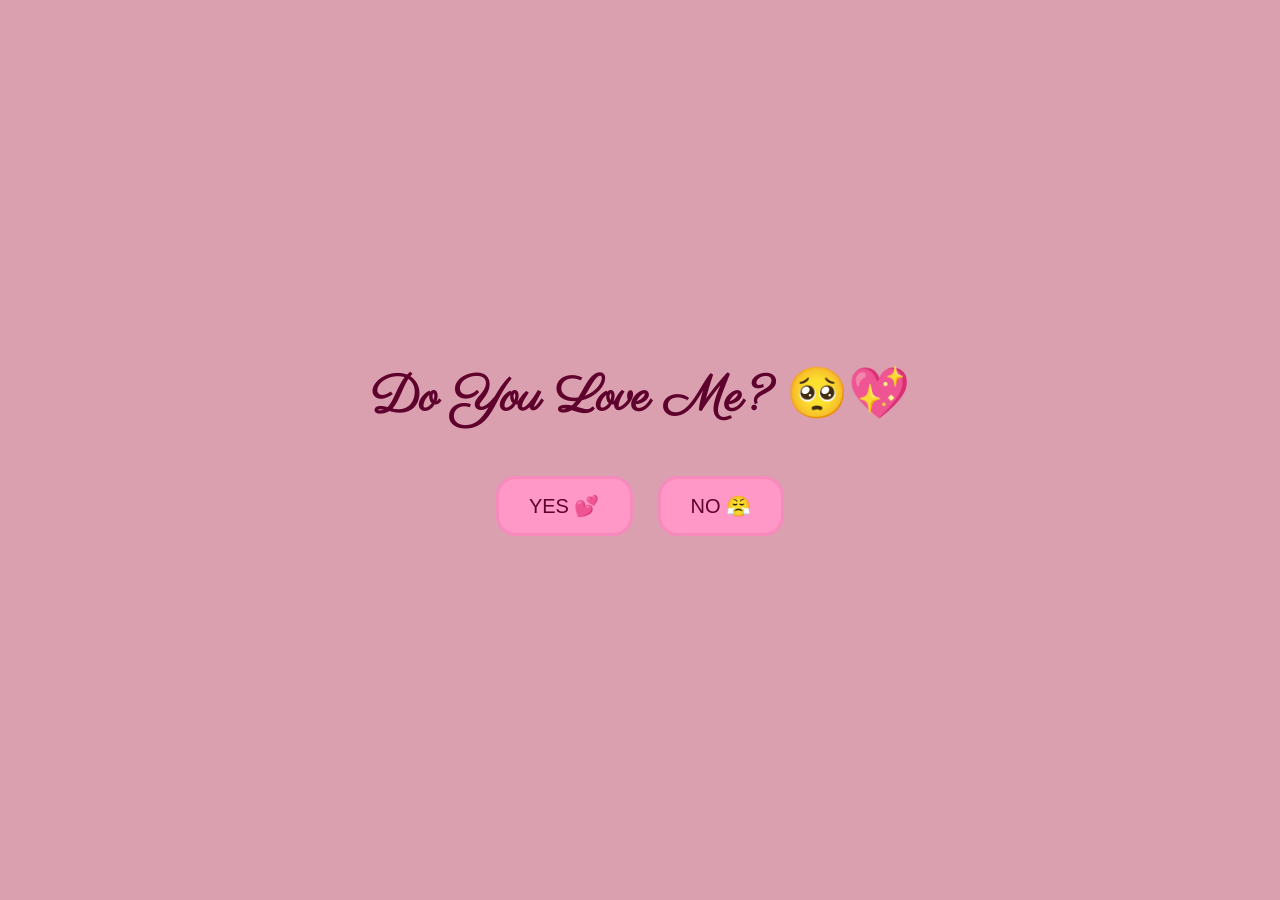
<file: joke.html>
<!DOCTYPE html>
<html>

<head>
    <title>Do You Love Me?</title>
     <link href="https://fonts.googleapis.com/css2?family=Parisienne&display=swap" rel="stylesheet">
    <link rel="stylesheet" href="joke.css">
</head>

<body>

<div class="container">

    <h1>Do You Love Me? 🥺💖</h1>

    <div class="buttons">

        <button onclick="location.href='koke.html'">
            YES 💕
        </button>

        <button id="noBtn">
            NO 😤
        </button>

    </div>

    <p id="message"></p>

</div>

<script>

const noBtn = document.getElementById("noBtn");
const message = document.getElementById("message");

let count = 0;

noBtn.addEventListener("click", () => {

    count++;

    if(count == 1){
        message.innerHTML = "Oh no... my heart just cracked 😭";
    }

    else if(count == 2){
        message.innerHTML = "Are you really sure? 🥺";
    }

    else if(count == 3){
        message.innerHTML = "Wrong answer detected 🚨";
    }

    else{
        noBtn.style.position = "absolute";
        noBtn.style.left = Math.random()*80 + "%";
        noBtn.style.top = Math.random()*80 + "%";
    }

});

</script>

</body>

</html>
</file>
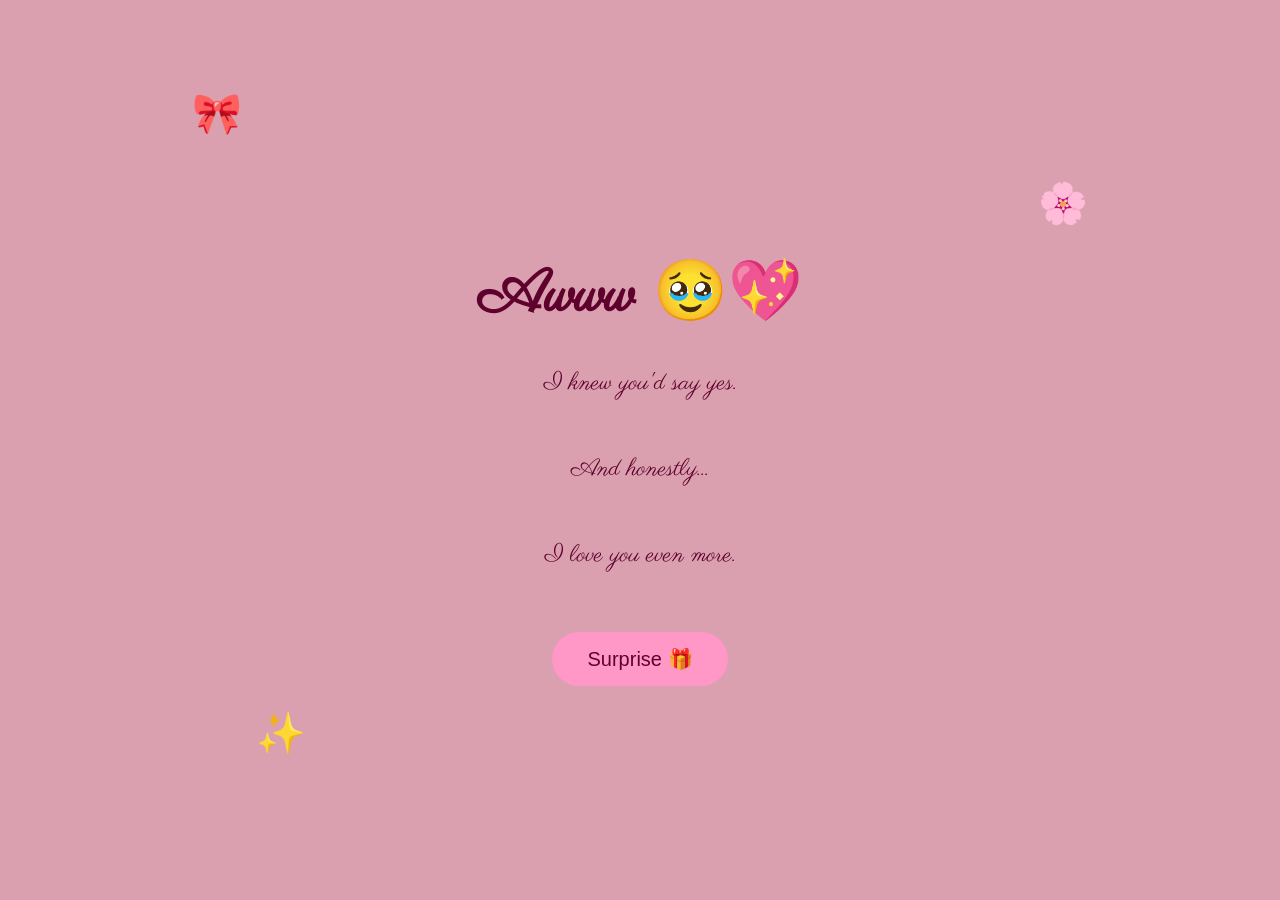
<file: koke.html>
<!DOCTYPE html>
<html>

<head>

    <title>Awwww 💖</title>

     <link href="https://fonts.googleapis.com/css2?family=Parisienne&display=swap" rel="stylesheet">
    <link rel="stylesheet" href="koke.css">

</head>

<body>

<div class="sticker sticker1">🎀</div>
<div class="sticker sticker2">🌸</div>
<div class="sticker sticker3">✨</div>

<div class="container">

    <h1>Awww 🥹💖</h1>

    <p>

        I knew you'd say yes.

        <br><br>

        And honestly...

        <br><br>

        I love you even more.

    </p>

    <button onclick="location.href='photo.html'">

        Surprise 🎁

    </button>

</div>

</body>

</html>
</file>
<file: joke.css>
body{

margin:0;

height:100vh;

display:flex;

justify-content:center;

align-items:center;

background:#dba0af;

font-family: 'Parisienne', cursive;

overflow:hidden;

}

.container{

text-align:center;

}

h1{

color:rgb(95, 1, 45);

font-size:50px;

}

button{

padding:15px 30px;

background: rgb(255, 151, 199);

margin:10px;

font-size:20px;

color: rgb(95, 1, 45);

border: rgb(246, 138, 188) solid 3px;

border-radius:20px;

cursor:pointer;

}

#message{

color:rgb(95, 1, 45);

font-size:24px;

margin-top:20px;

}
</file>
<file: koke.css>
body{

margin:0;

height:100vh;

display:flex;

justify-content:center;

align-items:center;

background:#dba0af;

font-family: 'Parisienne', cursive;

overflow:hidden;

}

.container{

text-align:center;

}

h1{

font-size:60px;

color:rgb(95, 1, 45);

margin-bottom:20px;

}

p{

font-size:24px;

color:rgb(95, 1, 45);

line-height:1.8;

}

button{

margin-top:30px;

padding:15px 35px;

font-size:20px;

border:none;

border-radius:30px;

cursor:pointer;

background:rgb(255, 151, 199);
color:rgb(95, 1, 45);

transition:0.3s;

}

button:hover{

transform:scale(1.05);

}

.sticker{

position:absolute;

font-size:40px;

animation:float 4s infinite ease-in-out;

}

.sticker1{

top:10%;

left:15%;

}

.sticker2{

top:20%;

right:15%;

}

.sticker3{

bottom:15%;

left:20%;

}

@keyframes float{

0%{

transform:translateY(0);

}

50%{

transform:translateY(-15px);

}

100%{

transform:translateY(0);

}

}
</file>
